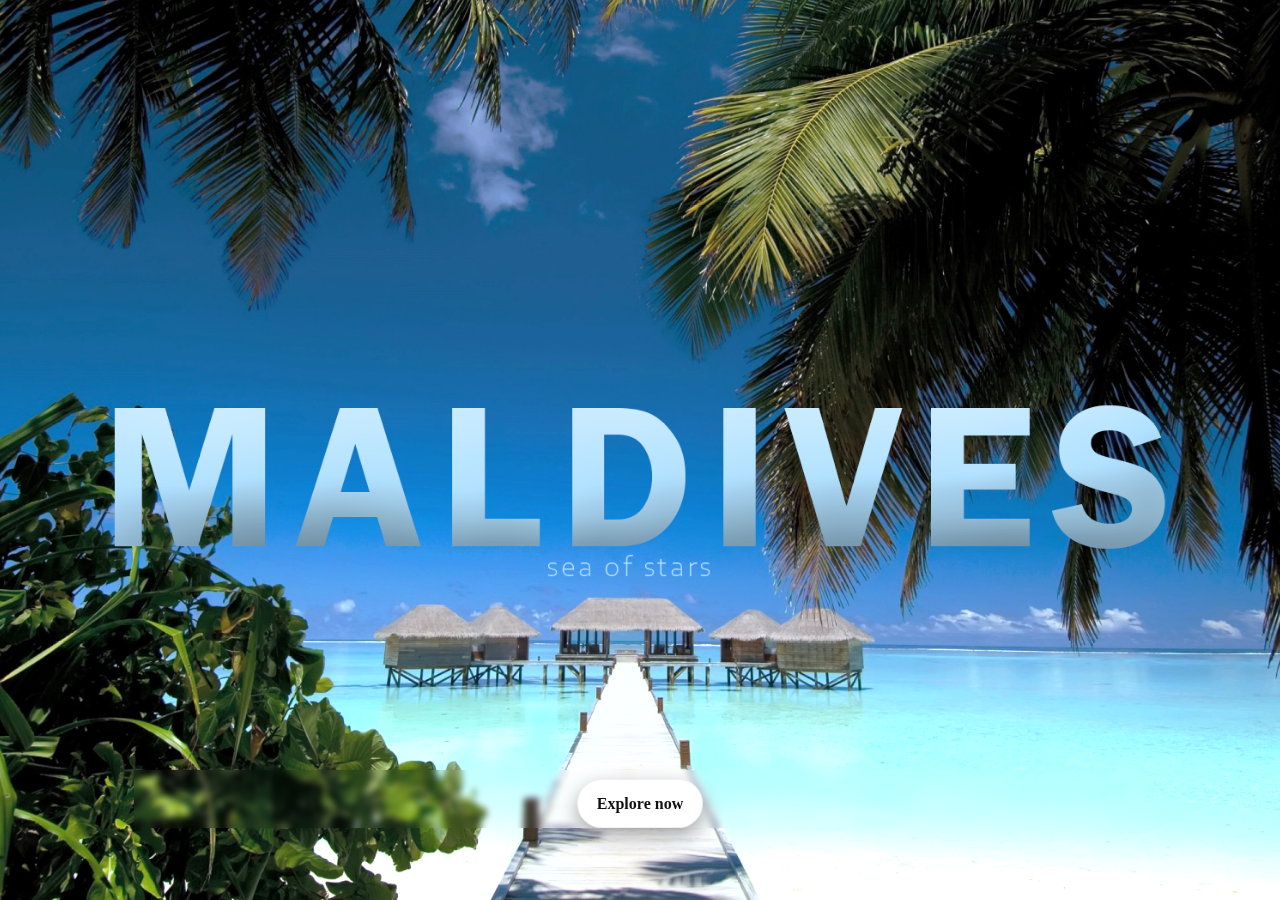
<file: index.html>
<!doctype html>
<html lang="en">
  <head>
    <meta charset="utf-8">
    <meta name="viewport" content="width=device-width, initial-scale=1">
    <title>Maldives</title>
    <link href="https://cdn.jsdelivr.net/npm/bootstrap@5.3.8/dist/css/bootstrap.min.css" rel="stylesheet" integrity="sha384-sRIl4kxILFvY47J16cr9ZwB07vP4J8+LH7qKQnuqkuIAvNWLzeN8tE5YBujZqJLB" crossorigin="anonymous">
    <link rel="stylesheet" href="style.css">
  </head>
  <body>
    
    <main class="hero">
      <img class="hero__img" src="src/mald_photoshop.png" alt="Maldives" />

      <div class="hero__content">
        <a href="home.html" class="btn hero__btn">Explore now</a>
      </div>
    </main>

    <script src="https://cdn.jsdelivr.net/npm/bootstrap@5.3.8/dist/js/bootstrap.bundle.min.js" integrity="sha384-FKyoEForCGlyvwx9Hj09JcYn3nv7wiPVlz7YYwJrWVcXK/BmnVDxM+D2scQbITxI" crossorigin="anonymous"></script>
  </body>
</html>
</file>
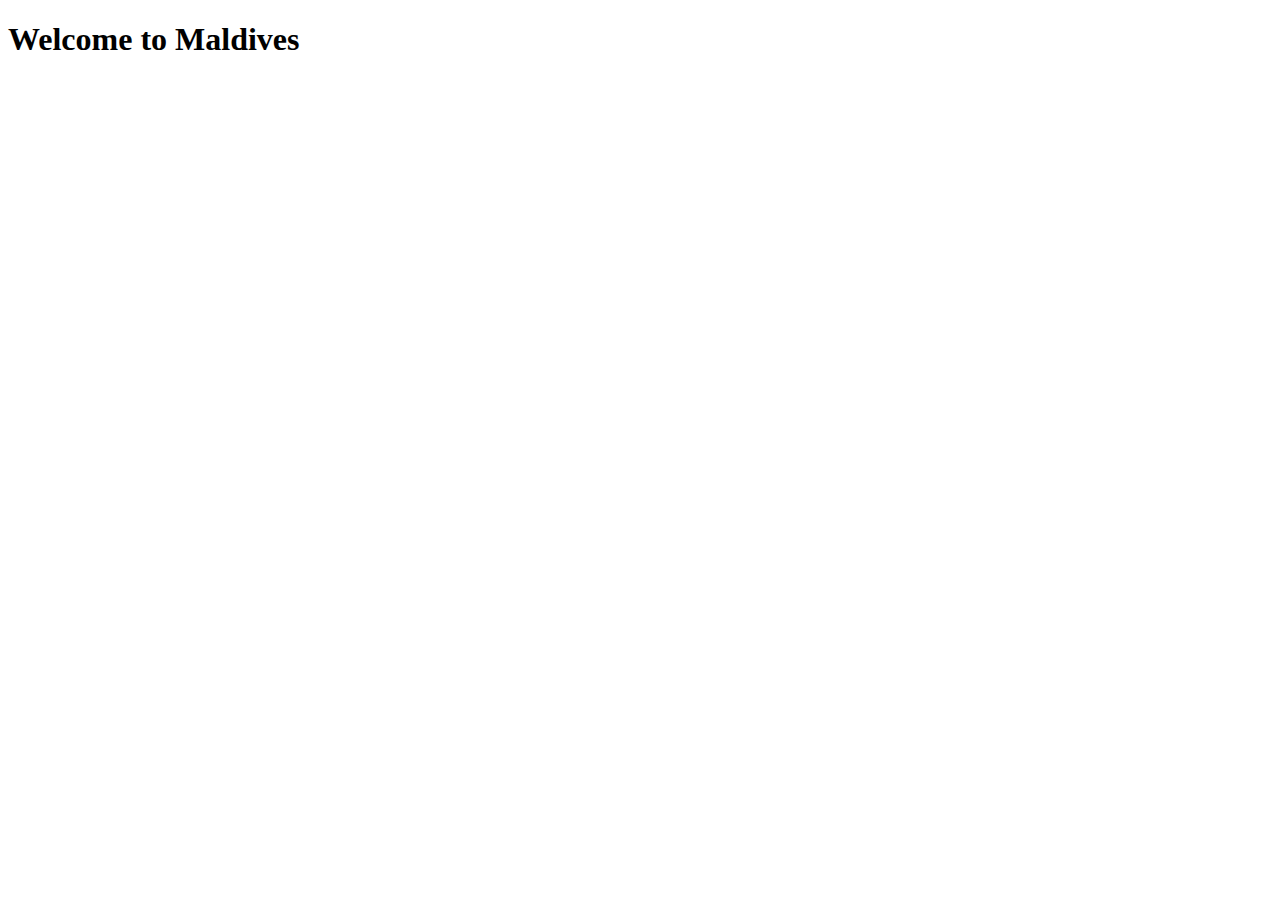
<file: desc.html>
<!doctype html>
<html lang="en">
  <head>
    <meta charset="utf-8">
    <meta name="viewport" content="width=device-width, initial-scale=1">
    <title>Maldives</title>
    <link href="https://cdn.jsdelivr.net/npm/bootstrap@5.3.8/dist/css/bootstrap.min.css" rel="stylesheet" integrity="sha384-sRIl4kxILFvY47J16cr9ZwB07vP4J8+LH7qKQnuqkuIAvNWLzeN8tE5YBujZqJLB" crossorigin="anonymous">
  </head>
  <body>
    <h1>Welcome to Maldives</h1>
    <script src="https://cdn.jsdelivr.net/npm/bootstrap@5.3.8/dist/js/bootstrap.bundle.min.js" integrity="sha384-FKyoEForCGlyvwx9Hj09JcYn3nv7wiPVlz7YYwJrWVcXK/BmnVDxM+D2scQbITxI" crossorigin="anonymous"></script>
  </body>
</html>
</file>
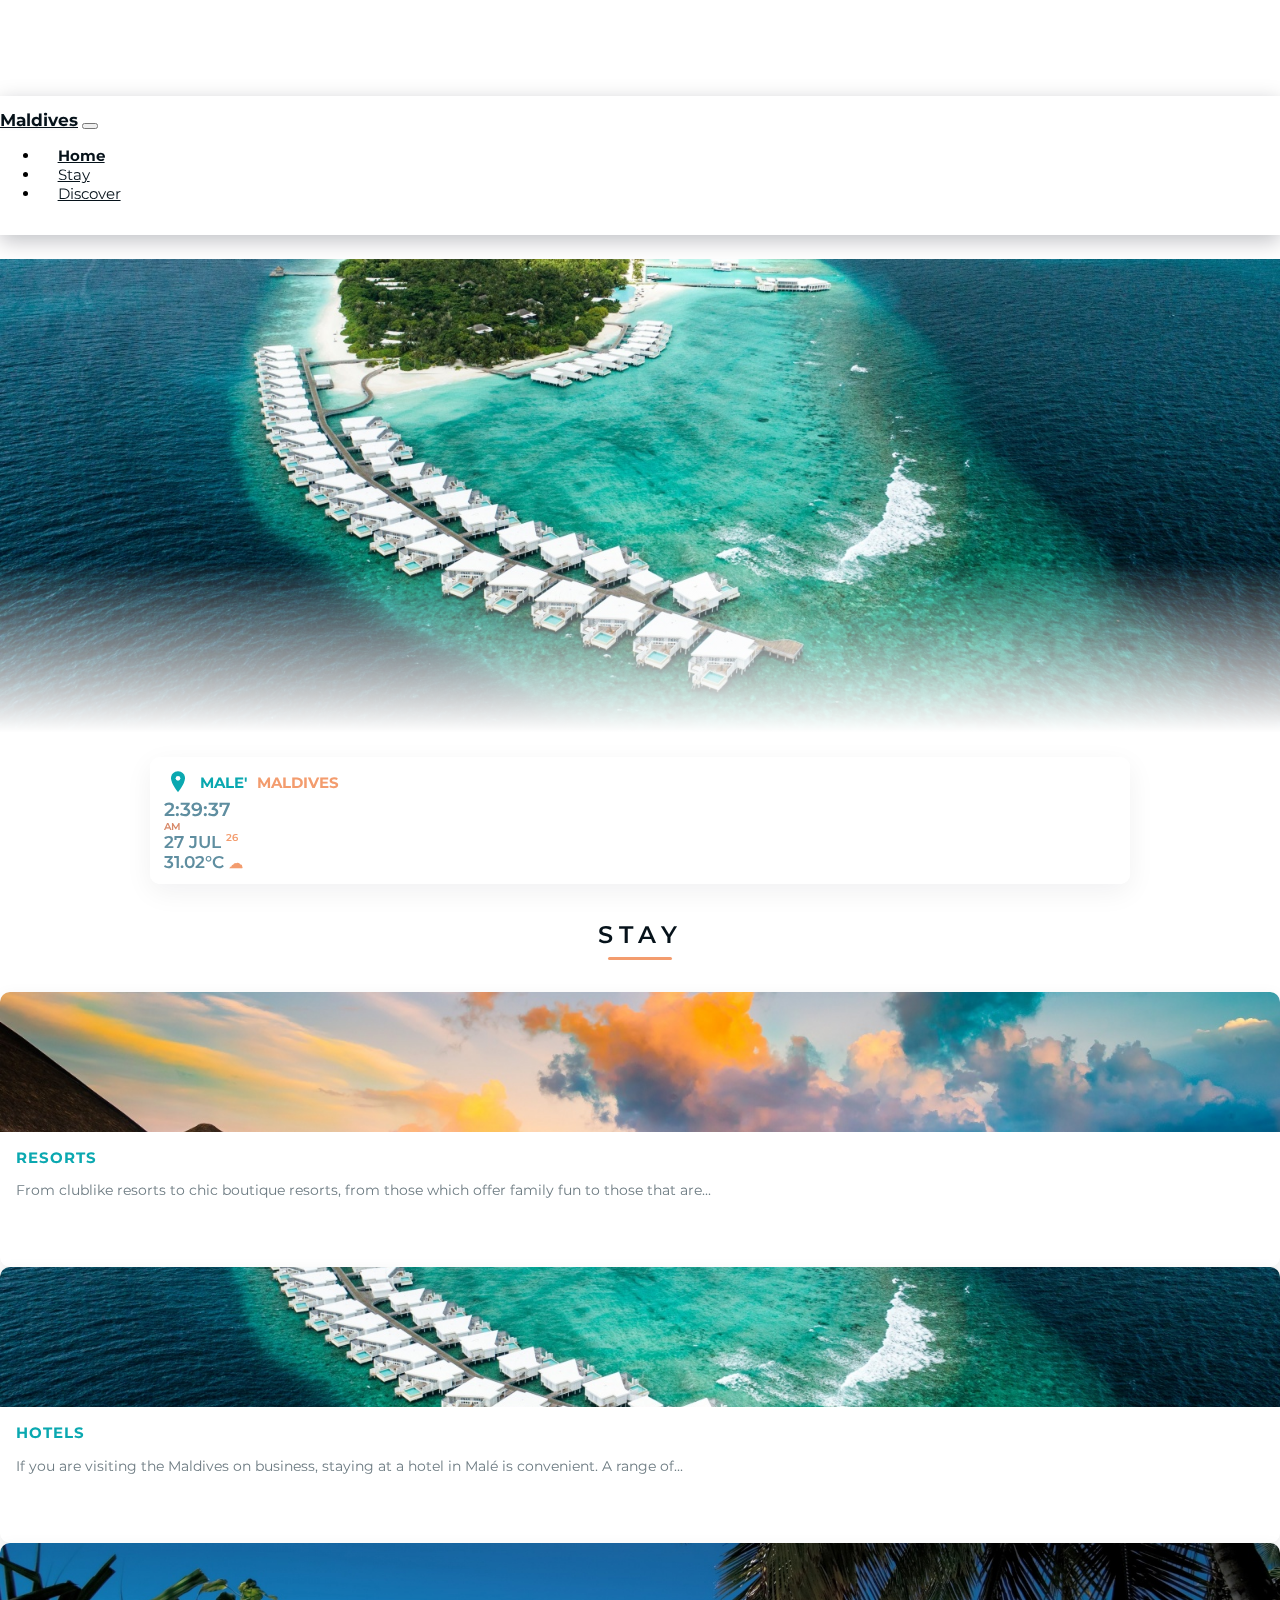
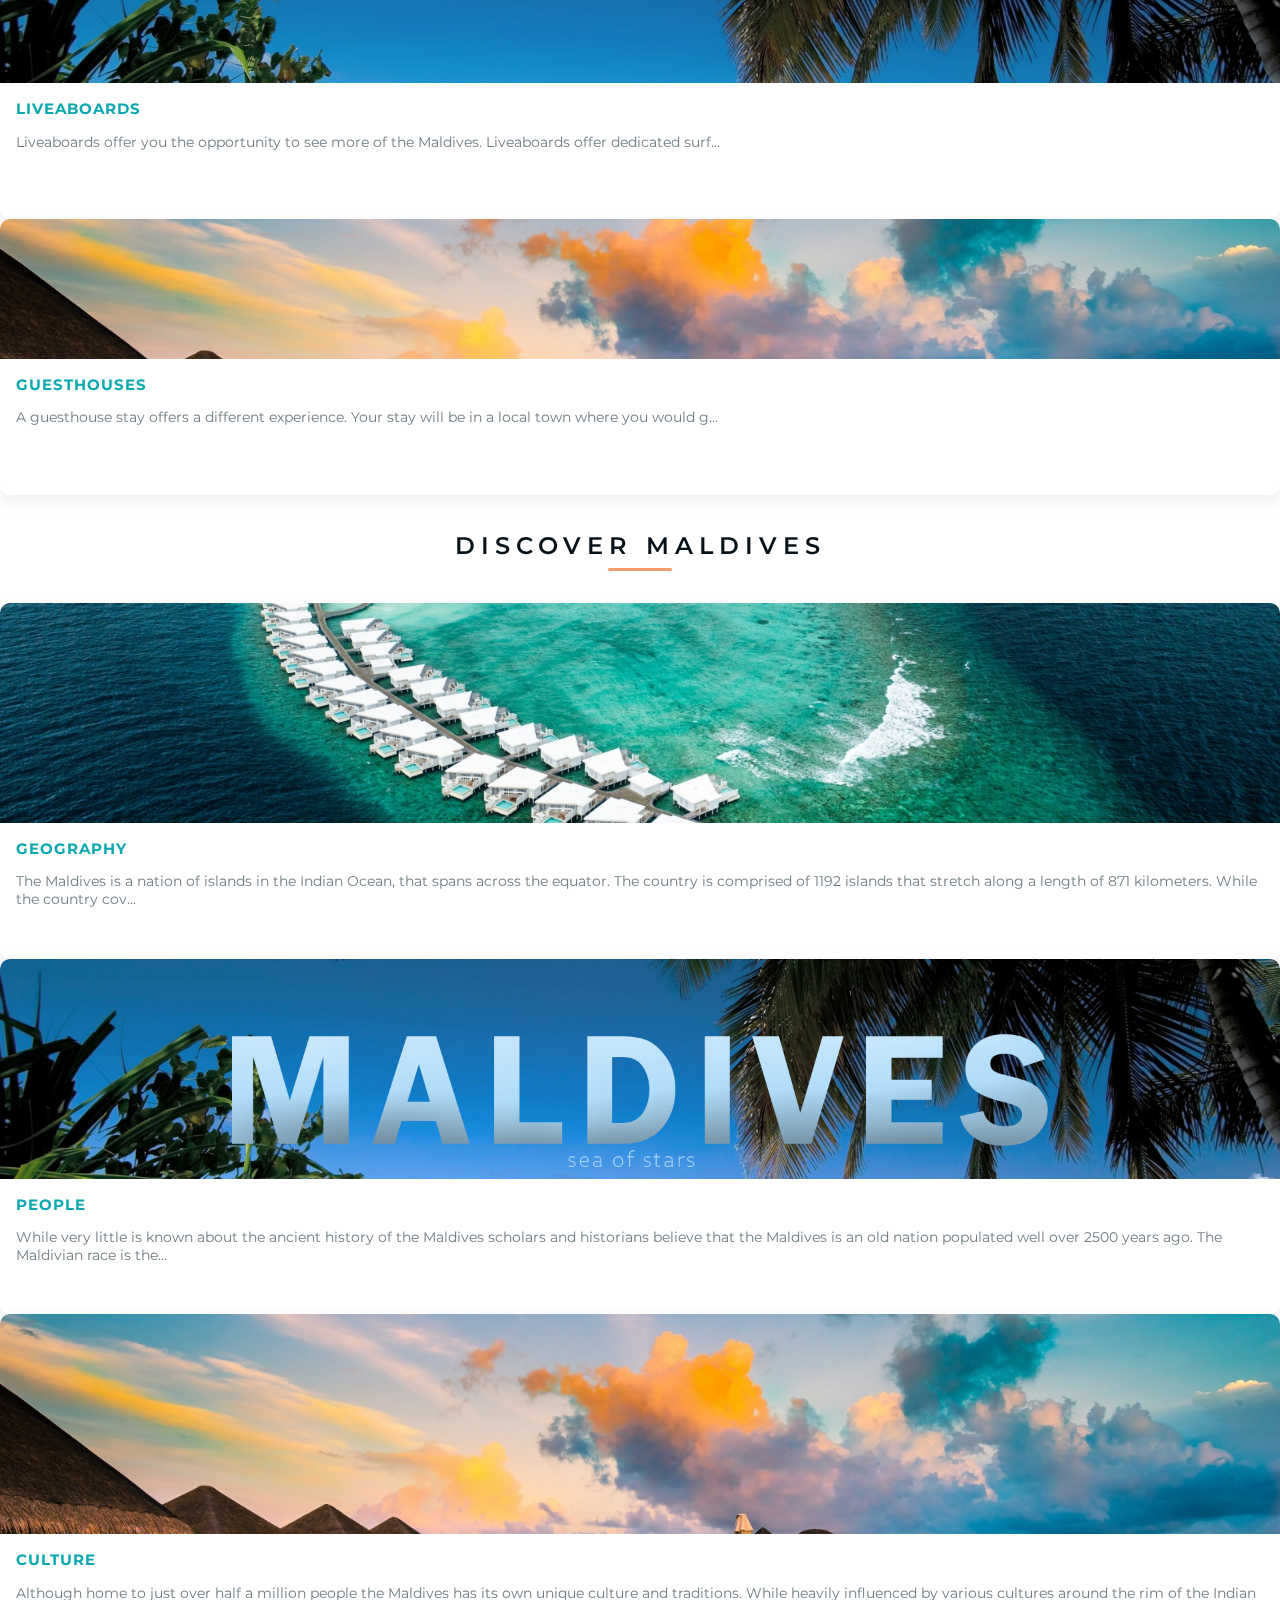
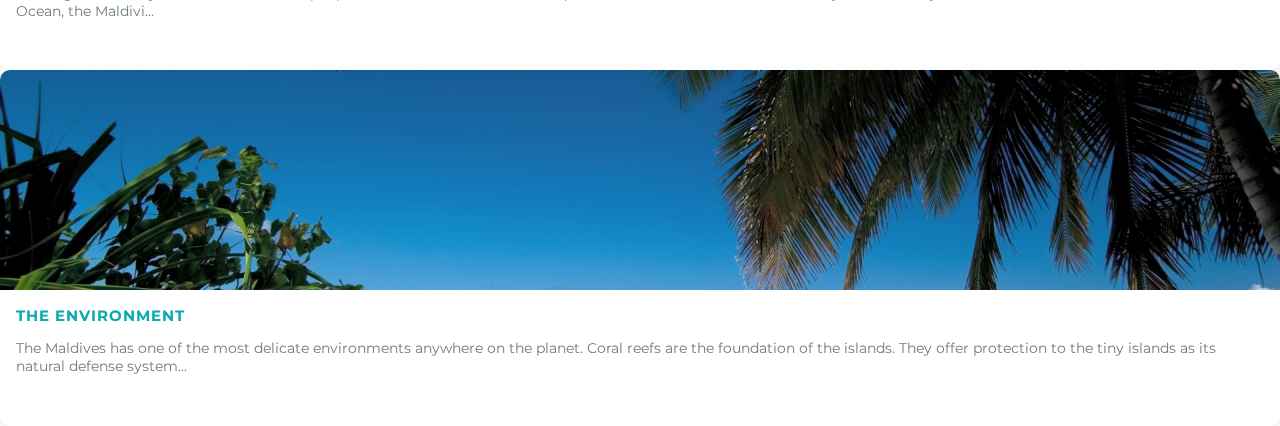
<file: home.html>
<!doctype html>
<html lang="en">
  <head>
    <meta charset="utf-8">
    <meta name="viewport" content="width=device-width, initial-scale=1">
    <title>Maldives</title>
    <link href="https://cdn.jsdelivr.net/npm/bootstrap@5.3.8/dist/css/bootstrap.min.css" rel="stylesheet" integrity="sha384-sRIl4kxILFvY47J16cr9ZwB07vP4J8+LH7qKQnuqkuIAvNWLzeN8tE5YBujZqJLB" crossorigin="anonymous">
    <link rel="stylesheet" href="style.css">
    <link rel="stylesheet" href="home.css">
    <!-- Montserrat font (brand font); page styles moved to home.css for better organization -->
    <link href="https://fonts.googleapis.com/css2?family=Montserrat:wght@300;400;600;700;900&display=swap" rel="stylesheet">
  </head>
  <body class="has-navbar">
    <nav class="navbar navbar-expand-lg navbar-dark bg-transparent fixed-top">
      <div class="container-fluid">
        <a class="navbar-brand" href="home.html">Maldives</a>
        <button class="navbar-toggler" type="button" data-bs-toggle="collapse" data-bs-target="#navMenu" aria-controls="navMenu" aria-expanded="false" aria-label="Toggle navigation">
          <span class="navbar-toggler-icon"></span>
        </button>
        <div class="collapse navbar-collapse" id="navMenu">
          <ul class="navbar-nav ms-auto mb-2 mb-lg-0">
            <li class="nav-item"><a class="nav-link active" aria-current="page" href="home.html">Home</a></li>
            <li class="nav-item"><a class="nav-link" href="stay.html">Stay</a></li>
            <li class="nav-item"><a class="nav-link" href="discover.html">Discover</a></li>
          </ul>
        </div>
      </div>
    </nav>

    <main class="container mt-4">
      <!-- Hero image (page showcase) - enhanced to match reference -->
      <section class="home-hero mb-4">
        <img src="src/home.jpg" alt="Maldives hero" class="home-hero-img img-fluid">

        <!-- Centered info row moved below the image (kept here originally) -->
      </section>

      <!-- Centered info row (logo / time / date / temp) - now placed below the picture so it doesn't sit on top of the photo -->
      <div class="hero-info">
        <div class="row gx-3">
          <div class="col-auto logo">
            <!-- small inline pin icon -->
            <svg viewBox="0 0 24 24" fill="none" xmlns="http://www.w3.org/2000/svg" aria-hidden="true" focusable="false">
              <path d="M12 2C8.686 2 6 4.686 6 8c0 4.5 6 12 6 12s6-7.5 6-12c0-3.314-2.686-6-6-6z" fill="#0aa8b0"/>
              <circle cx="12" cy="8" r="2" fill="#fff"/>
            </svg>
            <div class="logo-text">MALE' <span class="logo-country">MALDIVES</span></div>
          </div>

          <div class="col-auto meta text-center">
            <div id="hero-time" class="hero-time">12:55:02 <small class="hero-ampm">PM</small></div>
          </div>

          <div class="col-auto meta text-center">
            <div id="hero-date" class="hero-date">4 NOV <sup class="hero-year">25</sup></div>
          </div>

          <div class="col-auto meta text-center">
            <div id="hero-temp" class="hero-temp">31.02°C <span class="weather-icon">☁</span></div>
          </div>
        </div>
      </div>

      <h2 class="page-section-title">STAY</h2>
      <!-- Grid: 4 columns with thumbnails -->
      <section class="row mt-4 gx-4 gy-4" aria-label="Main sections">
        <article class="col-12 col-md-3">
          <div class="grid-card p-0 h-100">
            <div class="card-thumb"><img src="src/kubo.jpg" alt="Resorts"></div>
            <div class="p-3">
              <h3 class="card-title">RESORTS</h3>
              <p class="card-excerpt">From clublike resorts to chic boutique resorts, from those which offer family fun to those that are...</p>
              
            </div>
          </div>
        </article>

        <article class="col-12 col-md-3">
          <div class="grid-card p-0 h-100">
            <div class="card-thumb"><img src="src/home.jpg" alt="Hotels"></div>
            <div class="p-3">
              <h3 class="card-title">HOTELS</h3>
              <p class="card-excerpt">If you are visiting the Maldives on business, staying at a hotel in Malé is convenient. A range of...</p>
              
            </div>
          </div>
        </article>

        <article class="col-12 col-md-3">
          <div class="grid-card p-0 h-100">
            <div class="card-thumb"><img src="src/poster.jpg" alt="Liveaboards"></div>
            <div class="p-3">
              <h3 class="card-title">LIVEABOARDS</h3>
              <p class="card-excerpt">Liveaboards offer you the opportunity to see more of the Maldives. Liveaboards offer dedicated surf...</p>
              
            </div>
          </div>
        </article>

        <article class="col-12 col-md-3">
          <div class="grid-card p-0 h-100">
            <div class="card-thumb"><img src="src/kubo.jpg" alt="Guesthouses"></div>
            <div class="p-3">
              <h3 class="card-title">GUESTHOUSES</h3>
              <p class="card-excerpt">A guesthouse stay offers a different experience. Your stay will be in a local town where you would g...</p>
              
            </div>
          </div>
        </article>
      </section>

    </main>
    
    <!-- Discover section -->
    <main class="container mt-4">
      <h2 class="page-section-title">DISCOVER MALDIVES</h2>
      <section class="row mt-4 gx-4 gy-4 discover-grid" aria-label="Discover sections">
        <article class="col-12 col-md-6">
          <div class="grid-card p-0 h-100">
            <div class="card-thumb"><img src="src/home.jpg" alt="Geography"></div>
            <div class="p-3">
              <h3 class="card-title">GEOGRAPHY</h3>
              <p class="card-excerpt">The Maldives is a nation of islands in the Indian Ocean, that spans across the equator. The country is comprised of 1192 islands that stretch along a length of 871 kilometers. While the country cov...</p>
            </div>
          </div>
        </article>

        <article class="col-12 col-md-6">
          <div class="grid-card p-0 h-100">
            <div class="card-thumb"><img src="src/mald.png" alt="People"></div>
            <div class="p-3">
              <h3 class="card-title">PEOPLE</h3>
              <p class="card-excerpt">While very little is known about the ancient history of the Maldives scholars and historians believe that the Maldives is an old nation populated well over 2500 years ago. The Maldivian race is the...</p>
            </div>
          </div>
        </article>

        <article class="col-12 col-md-6">
          <div class="grid-card p-0 h-100">
            <div class="card-thumb"><img src="src/kubo.jpg" alt="Culture"></div>
            <div class="p-3">
              <h3 class="card-title">CULTURE</h3>
              <p class="card-excerpt">Although home to just over half a million people the Maldives has its own unique culture and traditions. While heavily influenced by various cultures around the rim of the Indian Ocean, the Maldivi...</p>
            </div>
          </div>
        </article>

        <article class="col-12 col-md-6">
          <div class="grid-card p-0 h-100">
            <div class="card-thumb"><img src="src/poster.jpg" alt="Environment"></div>
            <div class="p-3">
              <h3 class="card-title">THE ENVIRONMENT</h3>
              <p class="card-excerpt">The Maldives has one of the most delicate environments anywhere on the planet. Coral reefs are the foundation of the islands. They offer protection to the tiny islands as its natural defense system...</p>
            </div>
          </div>
        </article>
      </section>
    </main>
    <script>
      (function(){
        // show Maldives time (Male', UTC+5) instead of local time
        function pad(n){return n.toString().padStart(2,'0')}

        function maldivesNow(){
          const local = new Date();
          // local.getTimezoneOffset() is minutes behind UTC (e.g. -60 for UTC+1)
          const localOffsetMin = local.getTimezoneOffset();
          const maldivesOffsetMin = 5 * 60; // UTC+5
          const diffMin = maldivesOffsetMin + localOffsetMin; // minutes to add to local time
          return new Date(local.getTime() + diffMin * 60000);
        }

        function updateTime(){
          const now = maldivesNow();
          const hours = now.getHours();
          const minutes = pad(now.getMinutes());
          const seconds = pad(now.getSeconds());
          const ampm = hours >= 12 ? 'PM' : 'AM';
          const hr12 = ((hours + 11) % 12) + 1;
          const timeEl = document.getElementById('hero-time');
          if(timeEl) timeEl.innerHTML = hr12 + ':' + minutes + ':' + seconds + '<small class="hero-ampm">' + ampm + '</small>';

          const day = now.getDate();
          const monthNames = ['JAN','FEB','MAR','APR','MAY','JUN','JUL','AUG','SEP','OCT','NOV','DEC'];
          const month = monthNames[now.getMonth()];
          const yearShort = ('' + now.getFullYear()).slice(-2);
          const dateEl = document.getElementById('hero-date');
          if(dateEl) dateEl.innerHTML = day + ' ' + month + ' <sup class="hero-year">' + yearShort + '</sup>';
        }

        updateTime();
        setInterval(updateTime, 1000);

        // simple dots animation: cycle active dot
        const dots = document.querySelectorAll('.carousel-dots li');
        if(dots.length){
          let idx = 0;
          setInterval(()=>{
            dots.forEach((d,i)=>{ d.style.opacity = i===idx ? '1' : '0.45'; d.style.transform = i===idx ? 'scale(1.2)' : 'scale(1)'; });
            idx = (idx + 1) % dots.length;
          }, 1200);
        }
      })();
    </script>
    <script src="https://cdn.jsdelivr.net/npm/bootstrap@5.3.8/dist/js/bootstrap.bundle.min.js" integrity="sha384-FKyoEForCGlyvwx9Hj09JcYn3nv7wiPVlz7YYwJrWVcXK/BmnVDxM+D2scQbITxI" crossorigin="anonymous"></script>
  </body>
</html>
</file>
<file: style.css>
.hero{
	position:relative;
	max-width:100%;
	overflow:hidden;
}
.hero__img{
	display:block;
	width:100%;
	height:100vh;
	object-fit:cover;
	transition: transform .6s cubic-bezier(.2,.8,.2,1), filter .35s ease;
	will-change: transform;
}

body{
	margin:0;
}
.hero__content{
	position:relative;
	display:flex;
	flex-direction:column;
	align-items:center;
	gap:0.6rem;
	text-align:center;
	color:#ffffff;
	width:92%;
	max-width:980px;
	margin:0 auto;
	padding:0 1rem 1rem;
}
.hero__title{
	margin:0;
	font-weight:900;
	letter-spacing:6px;
	text-transform:uppercase;
	font-size:clamp(28px, 8vw, 72px);
	background: linear-gradient(180deg,#d6f0ff,#9fd6f6);
	background-clip: text;
	-webkit-background-clip: text;
	-webkit-text-fill-color: transparent;
	text-shadow:0 8px 18px rgba(0,0,0,0.45);
}
.hero__subtitle{margin:0; font-size:1rem; opacity:0.95; text-transform:lowercase}
.hero__btn{
	margin-top:0.6rem;
	pointer-events:auto;
	padding:0.9rem 1.2rem;
	border-radius:999px;
	background: #ffffff;
	color: #111;
	font-weight:700;
	box-shadow: 0 8px 20px rgba(0,0,0,0.35);
	border: 1px solid rgba(0,0,0,0.06);
	text-decoration: none;
}

.hero__btn:active{transform:translateY(1px)}

@media (max-width:900px){
	.hero__content{margin-top:0.6rem}
}

@media (max-width:600px){
	.hero__content{bottom:12%}
	.hero__title{font-size:clamp(24px, 18vw, 48px)}
	.hero__btn{padding:0.9rem 1rem}
}

@media (min-width:992px){
	.hero__img{height:100vh; max-height:none; object-fit:cover}
	.hero__content{
		position:absolute;
		left:50%;
		bottom:8%;
		transform:translateX(-50%);
		pointer-events:none;
		width:92%;
		max-width:980px;
		padding:0 1rem;
		-webkit-backdrop-filter: blur(3px);
		backdrop-filter: blur(3px);
	}
}

/* Mobile: stack hero images vertically and allow natural vertical scroll with snap */
@media (max-width:767px){
	.hero{
		display:flex;
		flex-direction:column;
		height:100vh;
		overflow-y:auto;
		-webkit-overflow-scrolling: touch;
		scroll-snap-type: y mandatory;
	}
	.hero__img{
		flex: 0 0 100vh;
		height:100vh;
		scroll-snap-align: start;
	}

	/* keep the CTA visible while scrolling and place it at the top of each image for readability */
	.hero__content{
		position:sticky;
		top:14px;
		z-index:60;
		margin:0 auto;
		width:100%;
		display:flex;
		justify-content:center;
		pointer-events:auto;
		padding:6px 1rem;
		backdrop-filter: blur(4px) saturate(120%);
		-webkit-backdrop-filter: blur(4px) saturate(120%);
	}
	/* make the CTA pill more legible on top of images on mobile */
	.hero__btn{
		box-shadow:0 10px 30px rgba(0,0,0,0.45);
		background: rgba(0,0,0,0.72);
		color: #fff;
		border: 1px solid rgba(255,255,255,0.06);
	}
}

/* subtle hover/interaction on larger screens */
@media (hover: hover) and (min-width: 768px){
	.hero__img:hover{ transform: scale(1.03); filter: saturate(1.04) brightness(1.02); }
}

@media (max-width:992px){
	.hero__img{height:56vh}
}
@media (max-width:600px){
	.hero__img{height:40vh}
}

@media (hover: hover) and (min-width: 768px){
	.hero__img:hover{ transform: scale(1.03); filter: saturate(1.04) brightness(1.02); }
}
</file>
<file: home.css>
/* Page-specific styles for home.html */

/* Navbar tweaks for project pages */
/* Navbar brand (site name) - font weight and color for the brand text */
.navbar-brand{
  font-weight:700;
  color:#06121a; /* dark/black text color for brand */
  font-size:1.05rem;
  text-shadow:0 1px 2px rgba(0,0,0,0.06); /* subtle shadow to improve legibility */
}

/* Make the navbar taller: increase vertical padding so it feels less thin */
.navbar{
  padding-top:0.9rem; /* top padding */
  padding-bottom:0.9rem; /* bottom padding */
}
/* Make nav links readable over any background by giving them a subtle, semi-opaque plate */
/* Nav links without plates: remove background/rounded plate so links appear inline */
.navbar-nav .nav-link{
  color:#06121a; /* black text for links */
  background: transparent; /* no plate */
  padding: 0 .6rem; /* small horizontal spacing */
  border-radius: 0; /* no rounded plate */
  margin-left:.5rem; /* gap between links */
  font-size:0.95rem;
  transition: color .12s ease, transform .06s ease;
}
.navbar-nav .nav-link:hover{
  color:#04202a; /* slightly darker on hover */
  transform:translateY(-1px);
}
/* Ensure the active and focus states have the same plate so the current page link is readable */
.navbar-nav .nav-link.active,
.navbar-nav .nav-link:focus{
  background: transparent; /* ensure no plate for active/focus */
  color: #06121a; /* keep black text */
  box-shadow: none;
  outline: none;
}
.navbar-nav .nav-link.active{font-weight:700}

/* When navbar is fixed and transparent, add top padding so content isn't hidden */
.has-navbar{
  /* add top padding equal to navbar height so fixed navbar doesn't cover content */
  padding-top:96px; /* increased to match taller navbar */
}

/* Make collapsed menu readable on top of hero */
@media (max-width:991px){
  .navbar-collapse{background: rgba(0,0,0,0.35); padding:0.75rem; border-radius:6px}
}

/* Frosted glass / translucent navbar effect */
.navbar.bg-transparent{
  background: rgba(255,255,255,0.08); /* slightly stronger tint for contrast */
  /* backdrop blur + saturation for frosted look */
  -webkit-backdrop-filter: blur(8px) saturate(120%);
  backdrop-filter: blur(8px) saturate(120%);
  border-bottom: 1px solid rgba(255,255,255,0.12);
  box-shadow: 0 6px 20px rgba(2,6,23,0.25);
}

/* Slightly stronger tint on small screens when collapsed */
@media (max-width:991px){
  .navbar.bg-transparent{ background: rgba(0,0,0,0.35) }
}

/* small spacing when main content follows a navbar */
.container.mt-4{margin-top:1.5rem}

/* Grid card simple styling */
.grid-card{
  background: #ffffff;
  border-radius:8px;
  box-shadow:0 6px 18px rgba(10,20,30,0.08);
  color:#111;
}
.grid-card h2{margin-top:0}

/* Home hero image styling */
.home-hero{display:block; text-align:center}
.home-hero-img{width:100%; height:auto; max-height:520px; object-fit:cover; box-shadow:0 8px 28px rgba(10,20,30,0.12)}

@media (max-width:600px){
  .home-hero-img{max-height:320px}
}

/* --- Moved from inline styles in home.html --- */
:root{
  --brand: #0aa8b0; /* default teal brand color (change later if you want) */
  --muted:#06121a;
}
/* Use the provided brand font for this page only */
body{font-family: 'Montserrat', Arial, sans-serif;}

/* Tweak navbar appearance to match brand */
.navbar-brand{color:var(--muted)!important}
.navbar-nav .nav-link{color:var(--muted)!important}

/* Make hero title prominent when present */
.home-hero{position:relative}
.home-hero .hero-overlay{
  position:absolute; inset:0; display:flex; align-items:center; justify-content:center; pointer-events:none;
}
.home-hero .hero-overlay .hero-text{pointer-events:auto; text-align:center; color:#fff; text-shadow:0 6px 24px rgba(0,0,0,0.45)}
.home-hero .hero-overlay .hero-text h1{margin:0; font-weight:900; font-size:clamp(28px,6vw,64px); letter-spacing:6px}
.home-hero .hero-overlay .hero-text p{margin:.5rem 0 0; font-weight:600}

/* CTA style (if used) */
.hero-cta{display:inline-block;margin-top:1rem;padding:.5rem 1rem;border-radius:999px;background:#fff;color:var(--muted);font-weight:700;text-decoration:none}

/* ensure content isn't hidden under fixed navbar */
.has-navbar{padding-top:96px}
/* --- Hero-specific styles to match the screenshot --- */
.home-hero{position:relative; overflow:hidden; border-radius:0}
.home-hero-img{width:100%; height:56vh; object-fit:cover; display:block}

/* soft fade to white at bottom */
.home-hero::after{
  content:''; position:absolute; left:0; right:0; bottom:0; height:40%;
  background:linear-gradient(180deg, rgba(0,0,0,0) 0%, rgba(255,255,255,1) 85%);
  pointer-events:none;
}

/* carousel dots centered at top */
.carousel-dots{position:absolute; top:18px; left:50%; transform:translateX(-50%); z-index:4}
.carousel-dots ul{list-style:none; margin:0; padding:0; display:flex; gap:8px}
.carousel-dots li{width:8px; height:8px; border-radius:999px; background:rgba(255,255,255,0.85); opacity:.9}

.info row centered under fade area */
.hero-info{position:absolute; left:50%; transform:translateX(-50%); bottom:6%; z-index:5; width:100%; max-width:920px; padding:0 24px; box-sizing:border-box}
.hero-info .row{align-items:center; justify-content:center; color:var(--muted); background:transparent}
.hero-info .col{display:flex; align-items:center; justify-content:center; gap:.6rem}
.hero-info .logo{display:flex; align-items:center; gap:.5rem; color:var(--brand); font-weight:700}
.hero-info .logo svg{width:28px;height:28px; flex:0 0 28px}
.hero-info .meta{color:var(--muted); font-weight:500}

/* large section title below hero */
.page-section-title{margin-top:36px; text-align:center; color:var(--muted); letter-spacing:6px; font-weight:600}

/* STAY underline */
.page-section-title{position:relative; padding-bottom:12px}
.page-section-title::after{content:""; display:block; width:64px; height:3px; background:#f39c6e; margin:8px auto 0; border-radius:3px}

/* Card thumbnail */
.card-thumb{width:100%; overflow:hidden; border-top-left-radius:8px; border-top-right-radius:8px}
.card-thumb img{display:block; width:100%; height:140px; object-fit:cover}

/* Card content tweaks */
.grid-card{border-radius:10px; overflow:hidden}
.grid-card .p-3{padding:16px}
.card-title{color:var(--brand); font-size:0.95rem; margin:0 0 8px; letter-spacing:1px}
.card-excerpt{font-size:0.9rem; color:#6d7b82; min-height:56px}

/* Orange pill button */
.btn-explore{display:inline-block;padding:8px 18px;border-radius:999px;background:linear-gradient(180deg,#ff8a50,#f36e2f);color:#fff;font-weight:700;text-decoration:none;border:none;box-shadow:0 6px 14px rgba(243,110,47,0.18)}
.btn-explore:hover{transform:translateY(-2px);box-shadow:0 10px 20px rgba(243,110,47,0.2)}

@media (max-width:767px){
  .card-thumb img{height:120px}
}

/* Discover section larger thumbs */
.discover-grid .card-thumb img{height:220px}
@media (max-width:991px){
  .discover-grid .card-thumb img{height:160px}
}

@media (max-width:768px){
  .home-hero-img{height:46vh}
  .hero-info{bottom:4%}
  .carousel-dots{top:12px}
}

/* Make the hero info readable regardless of background image
   - put a subtle frosted/white panel behind the items
   - move small inline styles here so markup is clean */
.hero-info{
  /* when placed below the hero image, use relative/static positioning */
  position:relative; left:auto; transform:none; bottom:auto; z-index:3; width:100%; max-width:980px; box-sizing:border-box;
  margin: -6px auto 0; /* small overlap with image's fade if present, otherwise sits just below */
  padding:12px 14px; border-radius:10px; background:rgba(255,255,255,0.96); box-shadow:0 8px 28px rgba(10,20,30,0.06);
}
.hero-info .row{align-items:center; justify-content:center; color:var(--muted); background:transparent}
.hero-info .col{display:flex; align-items:center; justify-content:center; gap:.6rem}
.logo-text{font-size:.95rem; color:var(--brand); font-weight:700; display:flex; align-items:center; gap:.4rem}
.logo-country{color:#f39c6e; font-weight:700; margin-left:.25rem}

.hero-time, .hero-date, .hero-temp{font-weight:600; color:#5f8ea0}
.hero-time{font-size:1.2rem}
.hero-time small.hero-ampm{display:block; font-size:.6rem; color:#d88a6a}
.hero-date{font-size:1.05rem}
.hero-date sup.hero-year{font-size:.6rem; color:#f39c6e}
.hero-temp{font-size:1.05rem}
.hero-temp .weather-icon{font-size:.9rem; color:#f39c6e}

@media (max-width:768px){
  .hero-info{padding:8px 10px; margin-top:6px}
  .logo-text{font-size:.88rem}
  .hero-time{font-size:1rem}
}
</file>
